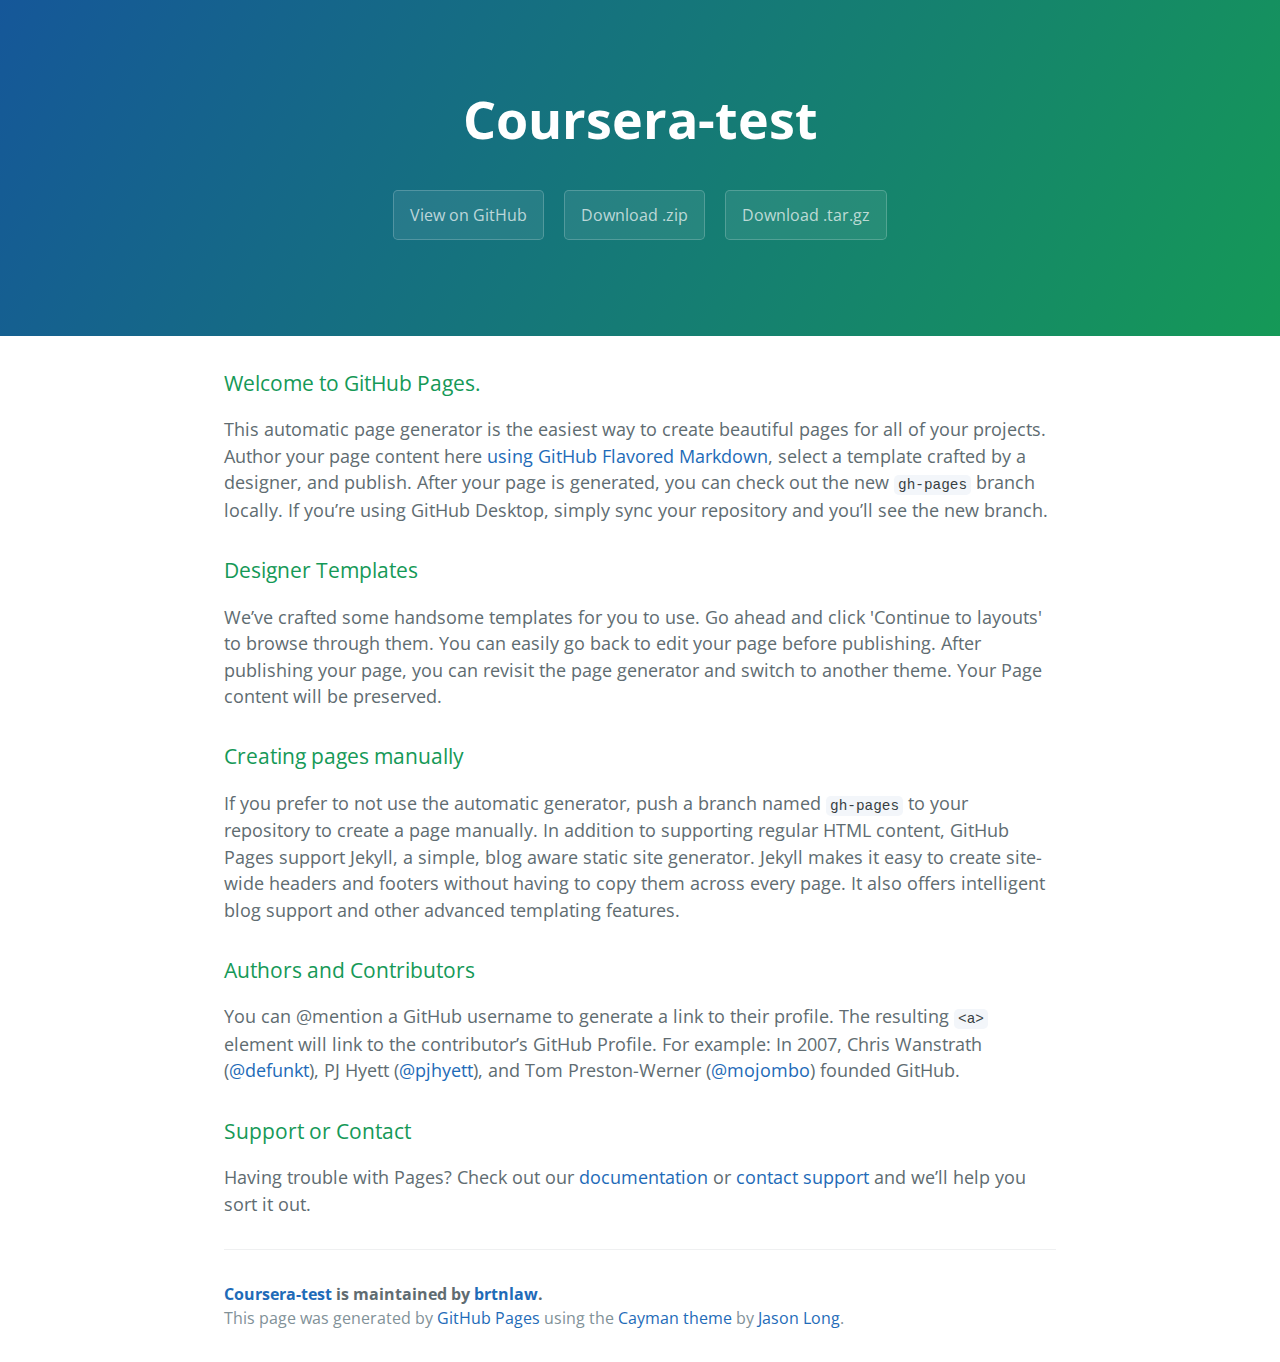
<file: index.html>
<!DOCTYPE html>
<html lang="en-us">
  <head>
    <meta charset="UTF-8">
    <title>Coursera-test by brtnlaw</title>
    <meta name="viewport" content="width=device-width, initial-scale=1">
    <link rel="stylesheet" type="text/css" href="stylesheets/normalize.css" media="screen">
    <link href='https://fonts.googleapis.com/css?family=Open+Sans:400,700' rel='stylesheet' type='text/css'>
    <link rel="stylesheet" type="text/css" href="stylesheets/stylesheet.css" media="screen">
    <link rel="stylesheet" type="text/css" href="stylesheets/github-light.css" media="screen">
  </head>
  <body>
    <section class="page-header">
      <h1 class="project-name">Coursera-test</h1>
      <h2 class="project-tagline"></h2>
      <a href="https://github.com/brtnlaw/Coursera-Test" class="btn">View on GitHub</a>
      <a href="https://github.com/brtnlaw/Coursera-Test/zipball/master" class="btn">Download .zip</a>
      <a href="https://github.com/brtnlaw/Coursera-Test/tarball/master" class="btn">Download .tar.gz</a>
    </section>

    <section class="main-content">
      <h3>
<a id="welcome-to-github-pages" class="anchor" href="#welcome-to-github-pages" aria-hidden="true"><span aria-hidden="true" class="octicon octicon-link"></span></a>Welcome to GitHub Pages.</h3>

<p>This automatic page generator is the easiest way to create beautiful pages for all of your projects. Author your page content here <a href="https://guides.github.com/features/mastering-markdown/">using GitHub Flavored Markdown</a>, select a template crafted by a designer, and publish. After your page is generated, you can check out the new <code>gh-pages</code> branch locally. If you’re using GitHub Desktop, simply sync your repository and you’ll see the new branch.</p>

<h3>
<a id="designer-templates" class="anchor" href="#designer-templates" aria-hidden="true"><span aria-hidden="true" class="octicon octicon-link"></span></a>Designer Templates</h3>

<p>We’ve crafted some handsome templates for you to use. Go ahead and click 'Continue to layouts' to browse through them. You can easily go back to edit your page before publishing. After publishing your page, you can revisit the page generator and switch to another theme. Your Page content will be preserved.</p>

<h3>
<a id="creating-pages-manually" class="anchor" href="#creating-pages-manually" aria-hidden="true"><span aria-hidden="true" class="octicon octicon-link"></span></a>Creating pages manually</h3>

<p>If you prefer to not use the automatic generator, push a branch named <code>gh-pages</code> to your repository to create a page manually. In addition to supporting regular HTML content, GitHub Pages support Jekyll, a simple, blog aware static site generator. Jekyll makes it easy to create site-wide headers and footers without having to copy them across every page. It also offers intelligent blog support and other advanced templating features.</p>

<h3>
<a id="authors-and-contributors" class="anchor" href="#authors-and-contributors" aria-hidden="true"><span aria-hidden="true" class="octicon octicon-link"></span></a>Authors and Contributors</h3>

<p>You can @mention a GitHub username to generate a link to their profile. The resulting <code>&lt;a&gt;</code> element will link to the contributor’s GitHub Profile. For example: In 2007, Chris Wanstrath (<a href="https://github.com/defunkt" class="user-mention">@defunkt</a>), PJ Hyett (<a href="https://github.com/pjhyett" class="user-mention">@pjhyett</a>), and Tom Preston-Werner (<a href="https://github.com/mojombo" class="user-mention">@mojombo</a>) founded GitHub.</p>

<h3>
<a id="support-or-contact" class="anchor" href="#support-or-contact" aria-hidden="true"><span aria-hidden="true" class="octicon octicon-link"></span></a>Support or Contact</h3>

<p>Having trouble with Pages? Check out our <a href="https://help.github.com/pages">documentation</a> or <a href="https://github.com/contact">contact support</a> and we’ll help you sort it out.</p>

      <footer class="site-footer">
        <span class="site-footer-owner"><a href="https://github.com/brtnlaw/Coursera-Test">Coursera-test</a> is maintained by <a href="https://github.com/brtnlaw">brtnlaw</a>.</span>

        <span class="site-footer-credits">This page was generated by <a href="https://pages.github.com">GitHub Pages</a> using the <a href="https://github.com/jasonlong/cayman-theme">Cayman theme</a> by <a href="https://twitter.com/jasonlong">Jason Long</a>.</span>
      </footer>

    </section>

  
  </body>
</html>
</file>
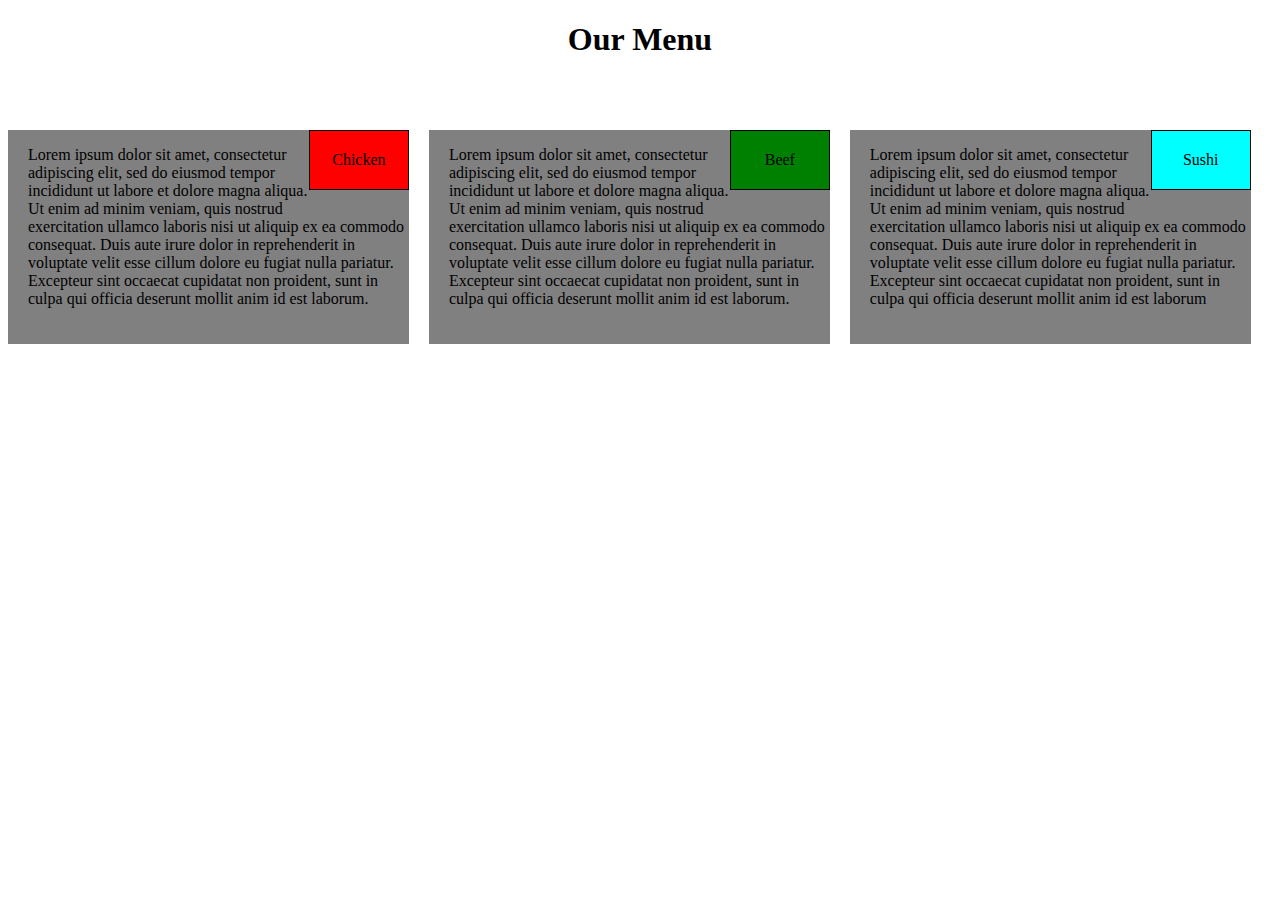
<file: module2_solution/index.html>
<!doctype html>
<html>
<head>
	<meta charset="utf-8">
	<title> Module 2 Solution </title>
	<link href="css/styles.css" rel="stylesheet">
	<style>
		* {
			box-sizing: border-box;
		}
</style>
</head>
<h1> Our Menu </h1>
<body>
	<div id="p1">
		<p id="chicken">Chicken</p>
		<p>Lorem ipsum dolor sit amet, consectetur adipiscing elit, sed do eiusmod tempor incididunt ut labore et dolore magna aliqua. Ut enim ad minim veniam, quis nostrud exercitation ullamco laboris nisi ut aliquip ex ea commodo consequat. Duis aute irure dolor in reprehenderit in voluptate velit esse cillum dolore eu fugiat nulla pariatur. Excepteur sint occaecat cupidatat non proident, sunt in culpa qui officia deserunt mollit anim id est laborum.</p>
	</div>
	<div id="p2">
		<p id="beef">Beef</p>
		<p>Lorem ipsum dolor sit amet, consectetur adipiscing elit, sed do eiusmod tempor incididunt ut labore et dolore magna aliqua. Ut enim ad minim veniam, quis nostrud exercitation ullamco laboris nisi ut aliquip ex ea commodo consequat. Duis aute irure dolor in reprehenderit in voluptate velit esse cillum dolore eu fugiat nulla pariatur. Excepteur sint occaecat cupidatat non proident, sunt in culpa qui officia deserunt mollit anim id est laborum.</p>
	</div>
	<div id="p3">
		<p id="sushi">Sushi</p>
		<p>Lorem ipsum dolor sit amet, consectetur adipiscing elit, sed do eiusmod tempor incididunt ut labore et dolore magna aliqua. Ut enim ad minim veniam, quis nostrud exercitation ullamco laboris nisi ut aliquip ex ea commodo consequat. Duis aute irure dolor in reprehenderit in voluptate velit esse cillum dolore eu fugiat nulla pariatur. Excepteur sint occaecat cupidatat non proident, sunt in culpa qui officia deserunt mollit anim id est laborum</p>
	</div>
</body>
</file>
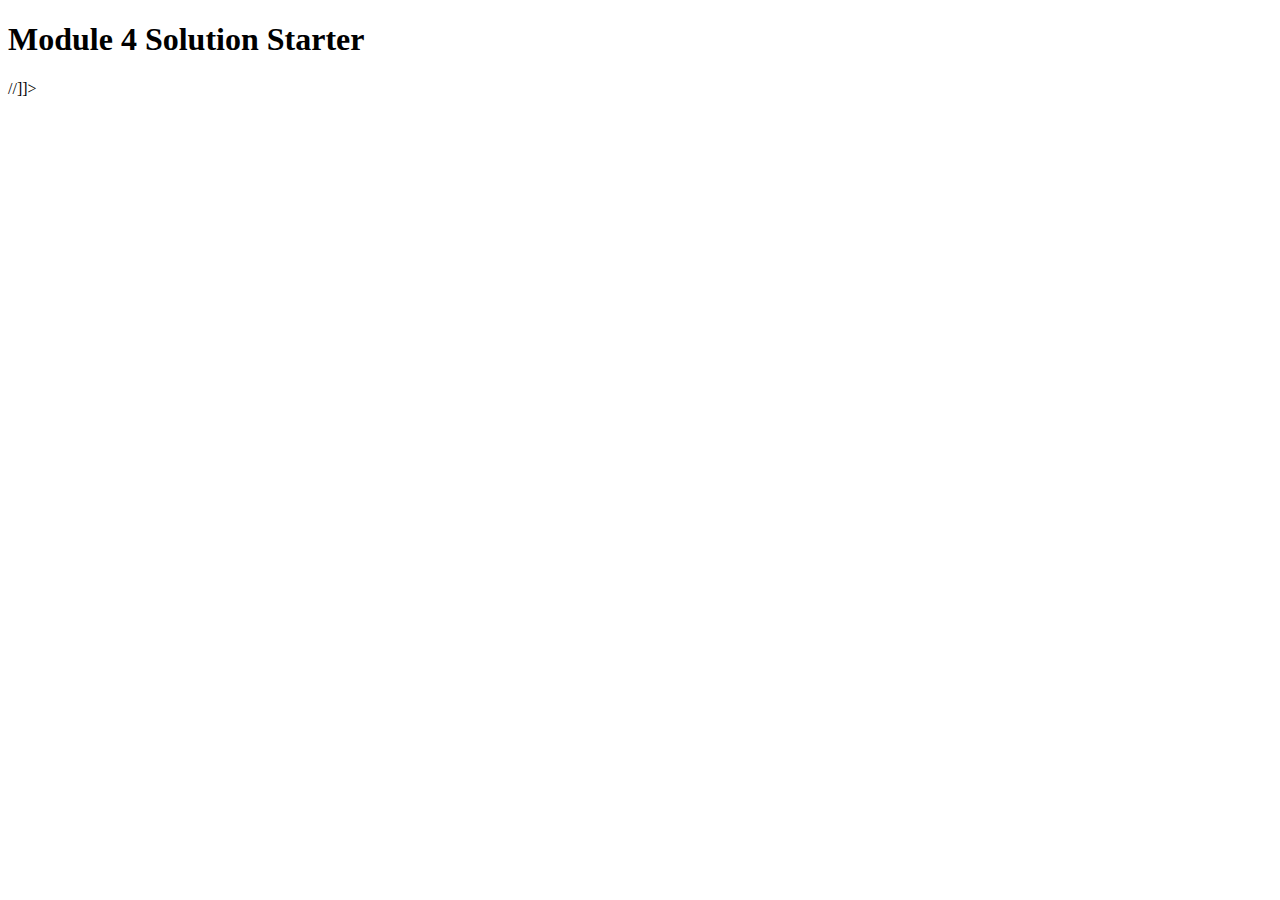
<file: module4_solution/index.html>
<!DOCTYPE html>
<html>
<head>
  <meta charset="utf-8">
  <title>Module 4 Solution Starter</title>
  <script>
    var names = []; // DO NOT REMOVE
  </script>
  <script src="SpeakHello.js"></script>
  <script src="SpeakGoodBye.js"></script>
  <script src="script.js"></script>
</head>
<body>
  <h1>Module 4 Solution Starter</h1>
 
//]]></script>
</body>
</html>
</file>
<file: stylesheets/stylesheet.css>
* {
  box-sizing: border-box; }

body {
  padding: 0;
  margin: 0;
  font-family: "Open Sans", "Helvetica Neue", Helvetica, Arial, sans-serif;
  font-size: 16px;
  line-height: 1.5;
  color: #606c71; }

a {
  color: #1e6bb8;
  text-decoration: none; }
  a:hover {
    text-decoration: underline; }

.btn {
  display: inline-block;
  margin-bottom: 1rem;
  color: rgba(255, 255, 255, 0.7);
  background-color: rgba(255, 255, 255, 0.08);
  border-color: rgba(255, 255, 255, 0.2);
  border-style: solid;
  border-width: 1px;
  border-radius: 0.3rem;
  transition: color 0.2s, background-color 0.2s, border-color 0.2s; }
  .btn + .btn {
    margin-left: 1rem; }

.btn:hover {
  color: rgba(255, 255, 255, 0.8);
  text-decoration: none;
  background-color: rgba(255, 255, 255, 0.2);
  border-color: rgba(255, 255, 255, 0.3); }

@media screen and (min-width: 64em) {
  .btn {
    padding: 0.75rem 1rem; } }

@media screen and (min-width: 42em) and (max-width: 64em) {
  .btn {
    padding: 0.6rem 0.9rem;
    font-size: 0.9rem; } }

@media screen and (max-width: 42em) {
  .btn {
    display: block;
    width: 100%;
    padding: 0.75rem;
    font-size: 0.9rem; }
    .btn + .btn {
      margin-top: 1rem;
      margin-left: 0; } }

.page-header {
  color: #fff;
  text-align: center;
  background-color: #159957;
  background-image: linear-gradient(120deg, #155799, #159957); }

@media screen and (min-width: 64em) {
  .page-header {
    padding: 5rem 6rem; } }

@media screen and (min-width: 42em) and (max-width: 64em) {
  .page-header {
    padding: 3rem 4rem; } }

@media screen and (max-width: 42em) {
  .page-header {
    padding: 2rem 1rem; } }

.project-name {
  margin-top: 0;
  margin-bottom: 0.1rem; }

@media screen and (min-width: 64em) {
  .project-name {
    font-size: 3.25rem; } }

@media screen and (min-width: 42em) and (max-width: 64em) {
  .project-name {
    font-size: 2.25rem; } }

@media screen and (max-width: 42em) {
  .project-name {
    font-size: 1.75rem; } }

.project-tagline {
  margin-bottom: 2rem;
  font-weight: normal;
  opacity: 0.7; }

@media screen and (min-width: 64em) {
  .project-tagline {
    font-size: 1.25rem; } }

@media screen and (min-width: 42em) and (max-width: 64em) {
  .project-tagline {
    font-size: 1.15rem; } }

@media screen and (max-width: 42em) {
  .project-tagline {
    font-size: 1rem; } }

.main-content :first-child {
  margin-top: 0; }
.main-content img {
  max-width: 100%; }
.main-content h1, .main-content h2, .main-content h3, .main-content h4, .main-content h5, .main-content h6 {
  margin-top: 2rem;
  margin-bottom: 1rem;
  font-weight: normal;
  color: #159957; }
.main-content p {
  margin-bottom: 1em; }
.main-content code {
  padding: 2px 4px;
  font-family: Consolas, "Liberation Mono", Menlo, Courier, monospace;
  font-size: 0.9rem;
  color: #383e41;
  background-color: #f3f6fa;
  border-radius: 0.3rem; }
.main-content pre {
  padding: 0.8rem;
  margin-top: 0;
  margin-bottom: 1rem;
  font: 1rem Consolas, "Liberation Mono", Menlo, Courier, monospace;
  color: #567482;
  word-wrap: normal;
  background-color: #f3f6fa;
  border: solid 1px #dce6f0;
  border-radius: 0.3rem; }
  .main-content pre > code {
    padding: 0;
    margin: 0;
    font-size: 0.9rem;
    color: #567482;
    word-break: normal;
    white-space: pre;
    background: transparent;
    border: 0; }
.main-content .highlight {
  margin-bottom: 1rem; }
  .main-content .highlight pre {
    margin-bottom: 0;
    word-break: normal; }
.main-content .highlight pre, .main-content pre {
  padding: 0.8rem;
  overflow: auto;
  font-size: 0.9rem;
  line-height: 1.45;
  border-radius: 0.3rem; }
.main-content pre code, .main-content pre tt {
  display: inline;
  max-width: initial;
  padding: 0;
  margin: 0;
  overflow: initial;
  line-height: inherit;
  word-wrap: normal;
  background-color: transparent;
  border: 0; }
  .main-content pre code:before, .main-content pre code:after, .main-content pre tt:before, .main-content pre tt:after {
    content: normal; }
.main-content ul, .main-content ol {
  margin-top: 0; }
.main-content blockquote {
  padding: 0 1rem;
  margin-left: 0;
  color: #819198;
  border-left: 0.3rem solid #dce6f0; }
  .main-content blockquote > :first-child {
    margin-top: 0; }
  .main-content blockquote > :last-child {
    margin-bottom: 0; }
.main-content table {
  display: block;
  width: 100%;
  overflow: auto;
  word-break: normal;
  word-break: keep-all; }
  .main-content table th {
    font-weight: bold; }
  .main-content table th, .main-content table td {
    padding: 0.5rem 1rem;
    border: 1px solid #e9ebec; }
.main-content dl {
  padding: 0; }
  .main-content dl dt {
    padding: 0;
    margin-top: 1rem;
    font-size: 1rem;
    font-weight: bold; }
  .main-content dl dd {
    padding: 0;
    margin-bottom: 1rem; }
.main-content hr {
  height: 2px;
  padding: 0;
  margin: 1rem 0;
  background-color: #eff0f1;
  border: 0; }

@media screen and (min-width: 64em) {
  .main-content {
    max-width: 64rem;
    padding: 2rem 6rem;
    margin: 0 auto;
    font-size: 1.1rem; } }

@media screen and (min-width: 42em) and (max-width: 64em) {
  .main-content {
    padding: 2rem 4rem;
    font-size: 1.1rem; } }

@media screen and (max-width: 42em) {
  .main-content {
    padding: 2rem 1rem;
    font-size: 1rem; } }

.site-footer {
  padding-top: 2rem;
  margin-top: 2rem;
  border-top: solid 1px #eff0f1; }

.site-footer-owner {
  display: block;
  font-weight: bold; }

.site-footer-credits {
  color: #819198; }

@media screen and (min-width: 64em) {
  .site-footer {
    font-size: 1rem; } }

@media screen and (min-width: 42em) and (max-width: 64em) {
  .site-footer {
    font-size: 1rem; } }

@media screen and (max-width: 42em) {
  .site-footer {
    font-size: 0.9rem; } }
</file>
<file: stylesheets/github-light.css>
/*
The MIT License (MIT)

Copyright (c) 2016 GitHub, Inc.

Permission is hereby granted, free of charge, to any person obtaining a copy
of this software and associated documentation files (the "Software"), to deal
in the Software without restriction, including without limitation the rights
to use, copy, modify, merge, publish, distribute, sublicense, and/or sell
copies of the Software, and to permit persons to whom the Software is
furnished to do so, subject to the following conditions:

The above copyright notice and this permission notice shall be included in all
copies or substantial portions of the Software.

THE SOFTWARE IS PROVIDED "AS IS", WITHOUT WARRANTY OF ANY KIND, EXPRESS OR
IMPLIED, INCLUDING BUT NOT LIMITED TO THE WARRANTIES OF MERCHANTABILITY,
FITNESS FOR A PARTICULAR PURPOSE AND NONINFRINGEMENT. IN NO EVENT SHALL THE
AUTHORS OR COPYRIGHT HOLDERS BE LIABLE FOR ANY CLAIM, DAMAGES OR OTHER
LIABILITY, WHETHER IN AN ACTION OF CONTRACT, TORT OR OTHERWISE, ARISING FROM,
OUT OF OR IN CONNECTION WITH THE SOFTWARE OR THE USE OR OTHER DEALINGS IN THE
SOFTWARE.

*/

.pl-c /* comment */ {
  color: #969896;
}

.pl-c1 /* constant, variable.other.constant, support, meta.property-name, support.constant, support.variable, meta.module-reference, markup.raw, meta.diff.header */,
.pl-s .pl-v /* string variable */ {
  color: #0086b3;
}

.pl-e /* entity */,
.pl-en /* entity.name */ {
  color: #795da3;
}

.pl-smi /* variable.parameter.function, storage.modifier.package, storage.modifier.import, storage.type.java, variable.other */,
.pl-s .pl-s1 /* string source */ {
  color: #333;
}

.pl-ent /* entity.name.tag */ {
  color: #63a35c;
}

.pl-k /* keyword, storage, storage.type */ {
  color: #a71d5d;
}

.pl-s /* string */,
.pl-pds /* punctuation.definition.string, string.regexp.character-class */,
.pl-s .pl-pse .pl-s1 /* string punctuation.section.embedded source */,
.pl-sr /* string.regexp */,
.pl-sr .pl-cce /* string.regexp constant.character.escape */,
.pl-sr .pl-sre /* string.regexp source.ruby.embedded */,
.pl-sr .pl-sra /* string.regexp string.regexp.arbitrary-repitition */ {
  color: #183691;
}

.pl-v /* variable */ {
  color: #ed6a43;
}

.pl-id /* invalid.deprecated */ {
  color: #b52a1d;
}

.pl-ii /* invalid.illegal */ {
  color: #f8f8f8;
  background-color: #b52a1d;
}

.pl-sr .pl-cce /* string.regexp constant.character.escape */ {
  font-weight: bold;
  color: #63a35c;
}

.pl-ml /* markup.list */ {
  color: #693a17;
}

.pl-mh /* markup.heading */,
.pl-mh .pl-en /* markup.heading entity.name */,
.pl-ms /* meta.separator */ {
  font-weight: bold;
  color: #1d3e81;
}

.pl-mq /* markup.quote */ {
  color: #008080;
}

.pl-mi /* markup.italic */ {
  font-style: italic;
  color: #333;
}

.pl-mb /* markup.bold */ {
  font-weight: bold;
  color: #333;
}

.pl-md /* markup.deleted, meta.diff.header.from-file */ {
  color: #bd2c00;
  background-color: #ffecec;
}

.pl-mi1 /* markup.inserted, meta.diff.header.to-file */ {
  color: #55a532;
  background-color: #eaffea;
}

.pl-mdr /* meta.diff.range */ {
  font-weight: bold;
  color: #795da3;
}

.pl-mo /* meta.output */ {
  color: #1d3e81;
}
</file>
<file: module2_solution/css/styles.css>
h1{
	text-align:center;
}
div{
	margin-top:50px;
	padding-bottom: 20px;
  padding-left: 20px;
}
section{
	clear: right;
  padding-right: 20px;
}
#p1, #p2, #p3{
	background-color:gray;
	width: calc(33.3% - 20px);
	float:left;
	margin-right:20px;
}
#chicken, #beef, #sushi{
	border:1px solid black;
	width:100px;
	text-align:center;
	padding-top:20px;
	padding-bottom:20px;
	float:right;
  margin-top:0;
}
#chicken{
	background-color:red;
}
#beef{
	background-color:green;
}
#sushi{
	background-color:cyan;
}
@media (min-width: 768px) and (max-width: 991px){
#p1{
	width: calc(50% - 24px);
}
#p2{
	float:left;
	width: calc(50% - 24px);
}
#p3{
	clear:left;
	width:calc(100% - 24px);
}
}
@media (max-width: 767px){
#p1, #p2, #p3{
	width: 100%;
	clear:left;
}
}
</file>
